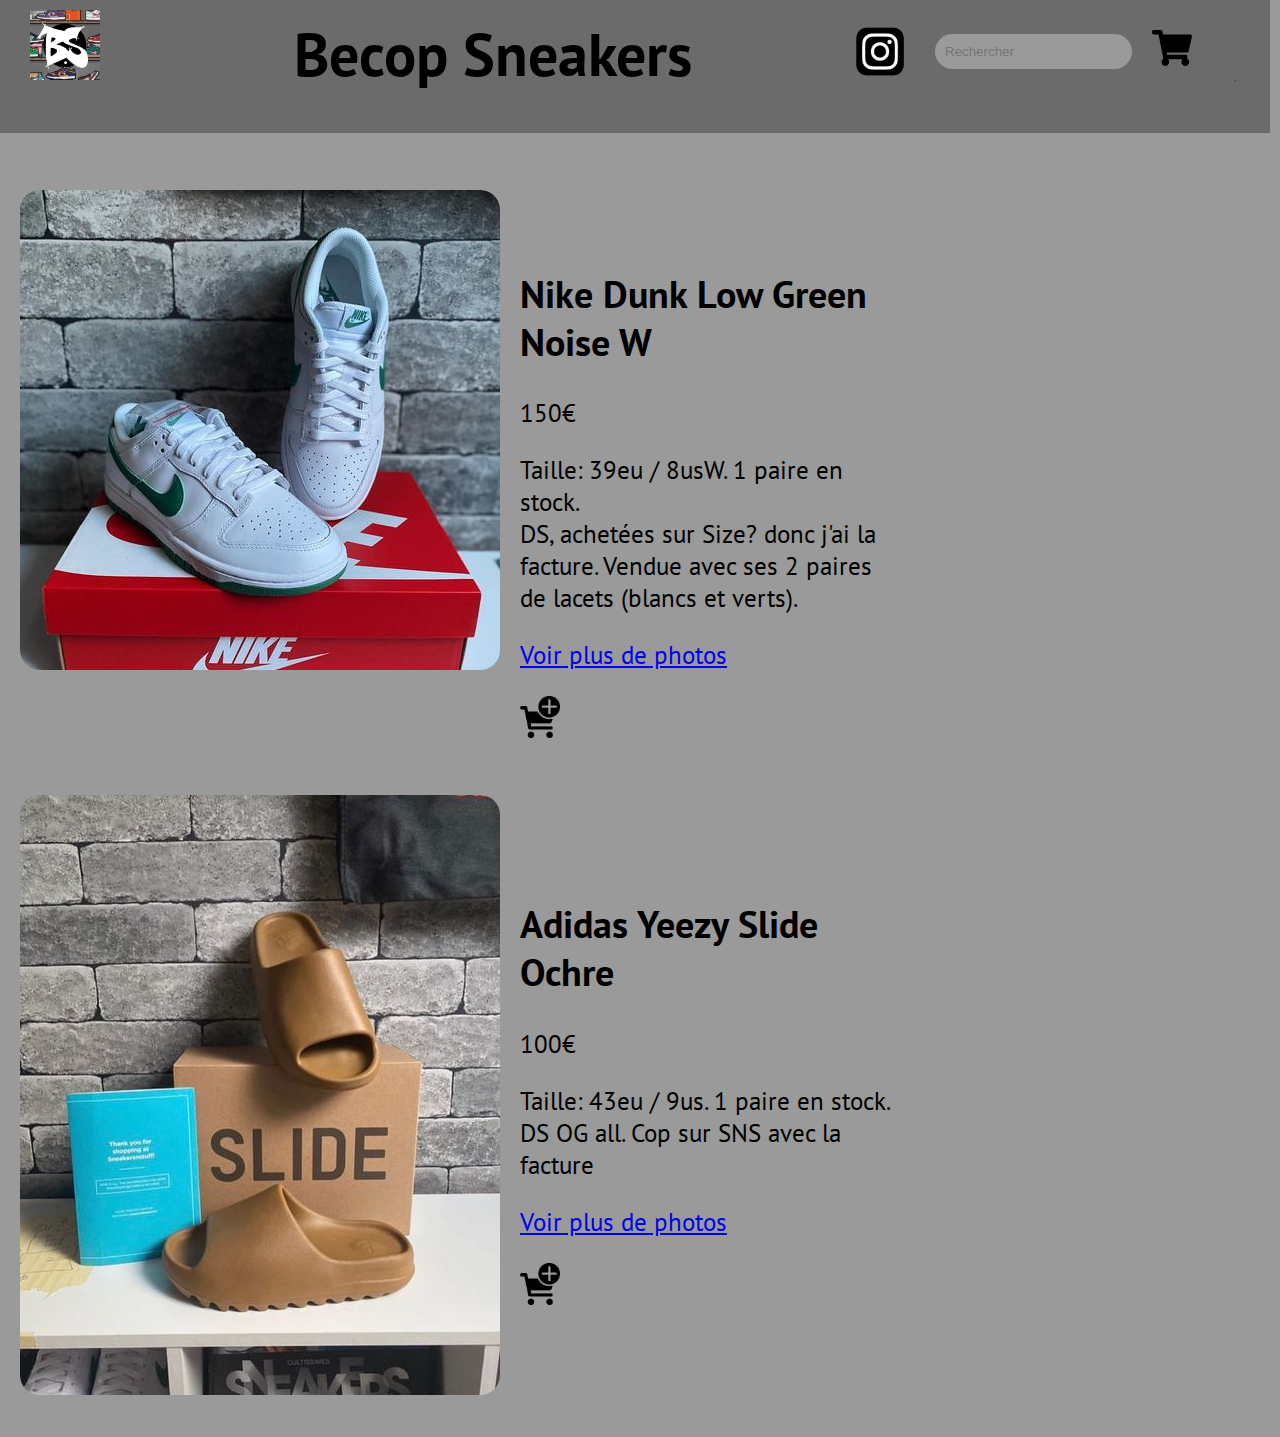
<file: becop.snkrs/HTML/index.html>
<!DOCTYPE html>
<html>
<head>
	<meta charset="utf-8">
	<meta name="viewport" content="width=device-width, initial-scale=1">
	<title>Becop SNKRS</title>
	<link rel="stylesheet" type="text/css" href="../CSS/style.css">
</head>
<body>


	<!-- Barre de navigation -->
	<nav>
		<figure class="logo">
			<a href="index.html"><img src="../Images/logo/logo.jpg" alt="Becop SNKRS"></a>
		</figure>

		<h1>Becop Sneakers</h1>
		

		<div class="onglets">
			<a href="https://www.instagram.com/becop.snkrs/" target="_blank"><img src="../Images/icones/logo-insta.png"></a>
			<form >
				<input id="searchbar" type="search" name="Rechercher" placeholder="Rechercher">
			</form>
			<form target="paypal" action="https://www.paypal.com/cgi-bin/webscr" method="post">
<input type="hidden" name="cmd" value="_cart">
<input type="hidden" name="business" value="oceanefontaine.mh@gmail.com">
<input type="hidden" name="display" value="1">
<input id="cart" type="image" src="../Images/icones/shopping-cart-solid.svg" border="0" name="submit" alt="PayPal, le réflexe sécurité pour payer en ligne">
<img alt="" border="0" src="../Images/icones/shopping-cart-solid.svg" width="1" height="1">
</form>

		</div>
	</nav>
	
	<!-- Fin de la barre de navigation -->


	<!-- Shopping cards -->
<div class="corps">
	<p class="blank"> </p>
	<!-- Dunk Low Green Noise -->
	<p style="float:left"><a href="dunk_green_noise.html"><img src="../Images/Dunk Low Green Noise/dunk_green_noise.jpg" alt="Dunk Green noise" class="card"></a></p>
	<p class="card_text">
		<h2>Nike Dunk Low Green Noise W</h2>
		<p>150€</p>
		<p>Taille: 39eu / 8usW. 1 paire en stock.<br>DS, achetées sur Size? donc j'ai la facture. Vendue avec ses 2 paires de lacets (blancs et verts). </p>
		<a href="dunk_green_noise.html">Voir plus de photos</a>
		<p>
			 <form target="paypal" action="https://www.paypal.com/cgi-bin/webscr" method="post">
<input type="hidden" name="cmd" value="_s-xclick">
<input type="hidden" name="hosted_button_id" value="ZC3LRKGP5J6YS">
<input class="addtocart" type="image" src="../Images/icones/addtocart.png" border="0" name="submit" alt="PayPal, le réflexe sécurité pour payer en ligne">
			</form> 
		</p>
	</p>
	<div style="clear:both"></div>
	<!-- Fin des Dunk Low Green Noise -->


	<!-- Yeezy Slide Ochre -->
	<p style="float:left"><a href="yeezy_slide_ochre.html"><img src="../Images/Adidas Yeezy Slide Ochre/yeezy_slide_ochre.jpg" alt="Dunk Green noise" class="card"></a></p>
	<p class="card_text">
		<h2>Adidas Yeezy Slide Ochre</h2>
		<p>100€</p>
		<p>Taille: 43eu / 9us. 1 paire en stock.<br>DS OG all. Cop sur SNS avec la facture </p>
		<a href="yeezy_slide_ochre.html">Voir plus de photos</a>
		<p>
			<form target="paypal" action="https://www.paypal.com/cgi-bin/webscr" method="post">
<input type="hidden" name="cmd" value="_s-xclick">
<input type="hidden" name="hosted_button_id" value="NA6NGNVZQNP2S">
<input class="addtocart" type="image" src="../Images/icones/addtocart.png" border="0" name="submit" alt="PayPal, le réflexe sécurité pour payer en ligne">
</form>
		</p>
	</p>
	<div style="clear:both"></div>
	<!-- Fin des Yeezy Slide Ochre -->
</div>
	<!-- Fin des shopping cards -->
</body>
</file>
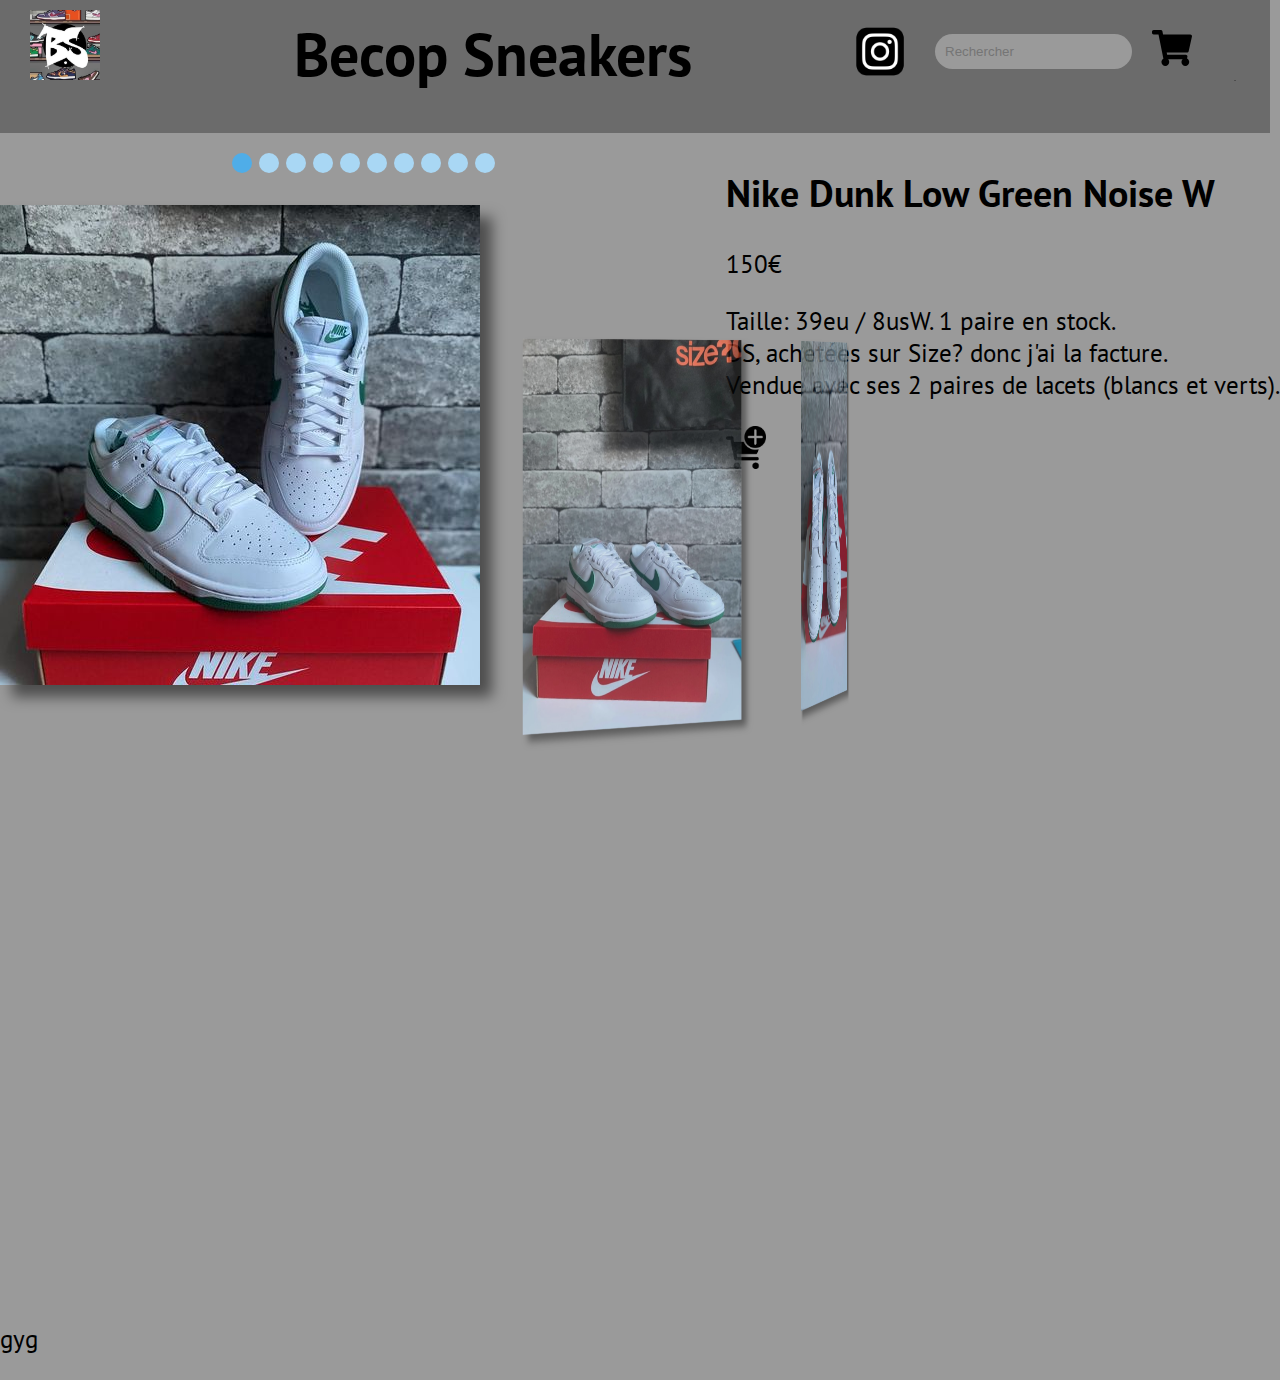
<file: becop.snkrs/HTML/dunk_green_noise.html>
<!DOCTYPE html>
<html>
<head>
	<meta charset="utf-8">
	<meta name="viewport" content="width=device-width, initial-scale=1">
	<link rel="stylesheet" type="text/css" href="../CSS/caroussel.css">
	<link rel="stylesheet" type="text/css" href="../CSS/style.css">
	<title>Dunk Low Green Noise</title>
</head>
<body>

	<!-- Barre de navigation -->
	<nav>
		<figure class="logo">
			<a href="index.html"><img src="../Images/logo/logo.jpg" alt="Becop SNKRS"></a>
		</figure>

		<h1>Becop Sneakers</h1>
		

		<div class="onglets">
			<a href="https://www.instagram.com/becop.snkrs/" target="_blank"><img src="../Images/icones/logo-insta.png"></a>
			<form >
				<input id="searchbar" type="search" name="Rechercher" placeholder="Rechercher">
			</form>
			<form target="paypal" action="https://www.paypal.com/cgi-bin/webscr" method="post">
<input type="hidden" name="cmd" value="_cart">
<input type="hidden" name="business" value="oceanefontaine.mh@gmail.com">
<input type="hidden" name="display" value="1">
<input id="cart" type="image" src="../Images/icones/shopping-cart-solid.svg" border="0" name="submit" alt="PayPal, le réflexe sécurité pour payer en ligne">
<img alt="" border="0" src="../Images/icones/shopping-cart-solid.svg" width="1" height="1">
</form>

		</div>
	</nav>
	
	<!-- Fin de la barre de navigation -->

	<!-- caroussel -->
<div style="float:right">
		<h2><span class="caroussel_text">Nike Dunk Low Green Noise W</span></h2>
		<p>150€</p>
		<p>Taille: 39eu / 8usW. 1 paire en stock.<br>DS, achetées sur Size? donc j'ai la facture. <br>Vendue avec ses 2 paires de lacets (blancs et verts). </p>
		<p>
			 <form target="paypal" action="https://www.paypal.com/cgi-bin/webscr" method="post">
<input type="hidden" name="cmd" value="_s-xclick">
<input type="hidden" name="hosted_button_id" value="ZC3LRKGP5J6YS">
<input class="addtocart" type="image" src="../Images/icones/addtocart.png" border="0" name="submit" alt="PayPal, le réflexe sécurité pour payer en ligne">
			</form> 
		</p>
			
</div>

	<p><div class='caroussel_diapo'>
<input checked id="carou_un" name="rotation" type="radio">
<label for="carou_un"></label>
<input id="carou_deux" name="rotation" type="radio">
<label for="carou_deux"></label>
<input id="carou_trois" name="rotation" type="radio">
<label for="carou_trois"></label>
<input id="carou_quatre" name="rotation" type="radio">
<label for="carou_quatre"></label>
<input id="carou_cinq" name="rotation" type="radio">
<label for="carou_cinq"></label>
<input id="carou_six" name="rotation" type="radio">
<label for="carou_six"></label>
<input id="carou_sept" name="rotation" type="radio">
<label for="carou_sept"></label>
<input id="carou_huit" name="rotation" type="radio">
<label for="carou_huit"></label>
<input id="carou_neuf" name="rotation" type="radio">
<label for="carou_neuf"></label>
<input id="carou_dix" name="rotation" type="radio">
<label for="carou_dix"></label>

<p>
<div class="contenu_carou">
<div class="caroussel">
<img src="../Images/Dunk Low Green Noise/dunk_green_noise.jpg" alt>
<img src="../Images/Dunk Low Green Noise/dunk_green_noise_2.jpg" alt>
<img src="../Images/Dunk Low Green Noise/dunk_green_noise_3.jpg" alt>
<img src="../Images/Dunk Low Green Noise/dunk_green_noise_4.jpg" alt>
<img src="../Images/Dunk Low Green Noise/dunk_green_noise_5.jpg" alt>
<img src="../Images/Dunk Low Green Noise/dunk_green_noise_6.jpg" alt>
<img src="../Images/Dunk Low Green Noise/dunk_green_noise_7.jpg" alt>
<img src="../Images/Dunk Low Green Noise/dunk_green_noise_8.jpg" alt>
<img src="../Images/Dunk Low Green Noise/dunk_green_noise_9.jpg" alt>
<img src="../Images/Dunk Low Green Noise/dunk_green_noise_10.jpg" alt>
</div>
</div>
</div>	
</p>
<div style="clear:both"></div>

<p><br><br><br><br><br><br><br><br><br><br><br><br><br><br><br><br><br><br><br><br><br><br><br>gyg</p>
<!-- fin du caroussel -->


</body>
</html>
</file>
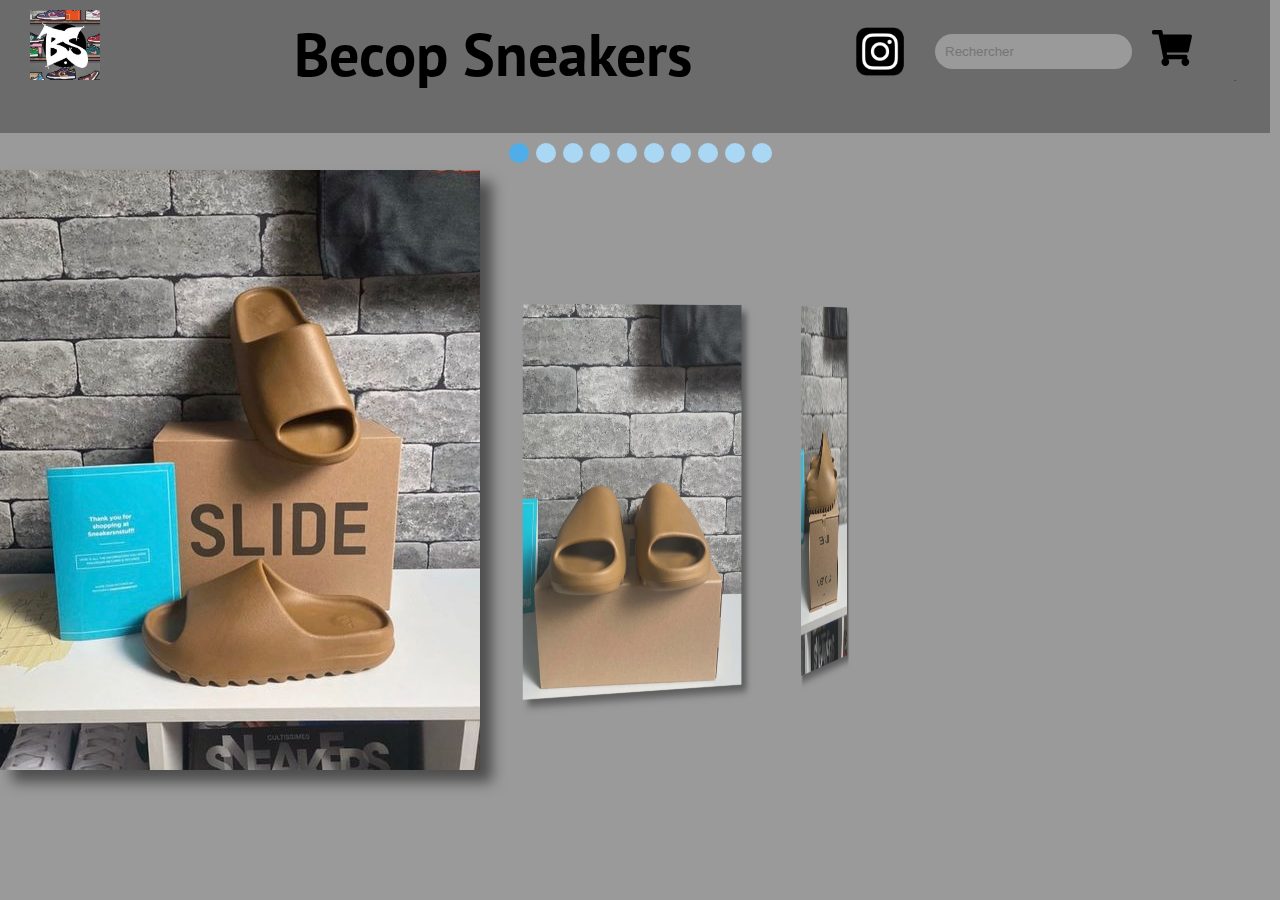
<file: becop.snkrs/HTML/yeezy_slide_ochre.html>
<!DOCTYPE html>
<html>
<head>
	<meta charset="utf-8">
	<meta name="viewport" content="width=device-width, initial-scale=1">
	<link rel="stylesheet" type="text/css" href="../CSS/caroussel.css">
	<link rel="stylesheet" type="text/css" href="../CSS/style.css">
	<title>Dunk Low Green Noise</title>
</head>
<body>

	<!-- Barre de navigation -->
	<nav>
		<figure class="logo">
			<a href="index.html"><img src="../Images/logo/logo.jpg" alt="Becop SNKRS"></a>
		</figure>

		<h1>Becop Sneakers</h1>
		

		<div class="onglets">
			<a href="https://www.instagram.com/becop.snkrs/" target="_blank"><img src="../Images/icones/logo-insta.png"></a>
			<form >
				<input id="searchbar" type="search" name="Rechercher" placeholder="Rechercher">
			</form>
			<form target="paypal" action="https://www.paypal.com/cgi-bin/webscr" method="post">
<input type="hidden" name="cmd" value="_cart">
<input type="hidden" name="business" value="oceanefontaine.mh@gmail.com">
<input type="hidden" name="display" value="1">
<input id="cart" type="image" src="../Images/icones/shopping-cart-solid.svg" border="0" name="submit" alt="PayPal, le réflexe sécurité pour payer en ligne">
<img alt="" border="0" src="../Images/icones/shopping-cart-solid.svg" width="1" height="1">
</form>

		</div>
	</nav>
	
	<!-- Fin de la barre de navigation -->

	<!-- caroussel -->
	<p style="float:left">
	<div class='caroussel_diapo'>
<input checked id="carou_un" name="rotation" type="radio">
<label for="carou_un"></label>
<input id="carou_deux" name="rotation" type="radio">
<label for="carou_deux"></label>
<input id="carou_trois" name="rotation" type="radio">
<label for="carou_trois"></label>
<input id="carou_quatre" name="rotation" type="radio">
<label for="carou_quatre"></label>
<input id="carou_cinq" name="rotation" type="radio">
<label for="carou_cinq"></label>
<input id="carou_six" name="rotation" type="radio">
<label for="carou_six"></label>
<input id="carou_sept" name="rotation" type="radio">
<label for="carou_sept"></label>
<input id="carou_huit" name="rotation" type="radio">
<label for="carou_huit"></label>
<input id="carou_neuf" name="rotation" type="radio">
<label for="carou_neuf"></label>
<input id="carou_dix" name="rotation" type="radio">
<label for="carou_dix"></label>
<div class="contenu_carou">
<div class="caroussel">
<img src="../Images/Adidas Yeezy Slide Ochre/yeezy_slide_ochre.jpg" alt>
<img src="../Images/Adidas Yeezy Slide Ochre/yeezy_slide_ochre_2.jpg" alt>
<img src="../Images/Adidas Yeezy Slide Ochre/yeezy_slide_ochre_3.jpg" alt>
<img src="../Images/Adidas Yeezy Slide Ochre/yeezy_slide_ochre_4.jpg" alt>
<img src="../Images/Adidas Yeezy Slide Ochre/yeezy_slide_ochre_5.jpg" alt>
<img src="../Images/Adidas Yeezy Slide Ochre/yeezy_slide_ochre_6.jpg" alt>
<img src="../Images/Adidas Yeezy Slide Ochre/yeezy_slide_ochre_7.jpg" alt>
<img src="../Images/Adidas Yeezy Slide Ochre/yeezy_slide_ochre_8.jpg" alt>
<img src="../Images/Adidas Yeezy Slide Ochre/yeezy_slide_ochre_9.jpg" alt>
<img src="../Images/Adidas Yeezy Slide Ochre/yeezy_slide_ochre_10.jpg" alt>
</div>
</div>
</div>	
</p>
<!-- fin du caroussel -->


</body>
</html>
</file>
<file: becop.snkrs/CSS/style.css>
@import url('https://fonts.googleapis.com/css2?family=PT+Sans&display=swap');

body{
	margin:  auto;
	font-family: 'PT Sans', sans-serif;
	font-size: 25px;
	background-color: #9A9A9A;
}

/*Barre de navigation*/

nav{
	width: 100%;
	display:  flex;
	flex-wrap: wrap;
	justify-content: space-between;
	background-color: #6B6B6B;
	position:  sticky;
	top: 0;
	padding: 0px;
	margin-top: -10px;
	margin-left: -10px;
	margin-right: -10px;
	margin-bottom: 15px;
	font-size: 30px;
}

nav .logo{
	margin-top: 10px;
}

nav h1{
	margin-top: 15px;
}

nav img{
	width: 70px;
	margin-bottom: -15px;
}

nav .onglets{
	display: flex;
	flex-wrap: wrap;
	margin-top: 25px;
}

nav #searchbar{
	margin-top: -20px;
	margin-bottom: 10px;
	margin-right: 20px;
	margin-left: 20px;
	padding: 10px;
	border-radius: 30px;
	border: none;
	outline: none;
	background-color: #9A9A9A;
}

nav #cart{
	width: 40px;
	margin-top: 5px;
}

/*Fin de la barre de navigation*/

/*Shopping cards*/

.card{
	border-radius: 20px;
	margin-left: 20px;
	margin-right: 20px;
}

.card_text{
	margin-top: 130px;
}

.addtocart{
	width: 40px;
}
/*Fin des Shopping cards*/

.caroussel_text{
}

.blank{
	margin-top: -30px;
}

.corps{
	width:  70%;
}
</file>
<file: becop.snkrs/CSS/caroussel.css>
/*****carrousel 3d avec navigation*****/

*{box-sizing: border-box}


img{max-width:100%}
	
	
	
	
	
.caroussel_diapo input{position:absolute;left:-9999px}
    

.caroussel_diapo{	
position:static;
text-align:center;
margin:0 auto}


.contenu_carou {

width:500px;
height:332px;


perspective:4000px}


.caroussel{

transform-style:preserve-3d;
position:static;
width:500px;
height:332px;
transition:1s
	
	}

.caroussel img {
	
position:absolute;
top:0;left:0;
outline:1px solid transparent;
backface-visibility:hidden;
transition:1s
	
	}

.caroussel img{filter:blur(3px);opacity:.8}	
.caroussel img:nth-child(1){transform:translate3d(0,0,675px) scale(.6)}
.caroussel img:nth-child(2){transform:rotateY(36deg) translateZ(675px) scale(.6)}
.caroussel img:nth-child(3){transform:rotateY(72deg) translateZ(675px) scale(.6)}
.caroussel img:nth-child(4){transform:rotateY(108deg) translateZ(675px) scale(.6)}
.caroussel img:nth-child(5){transform:rotateY(144deg) translateZ(675px) scale(.6)}
.caroussel img:nth-child(6){transform:rotateY(180deg) translateZ(675px) scale(.6)}
.caroussel img:nth-child(7){transform:rotateY(216deg) translateZ(675px) scale(.6)}
.caroussel img:nth-child(8){transform:rotateY(252deg) translateZ(675px) scale(.6)}
.caroussel img:nth-child(9){transform:rotateY(288deg) translateZ(675px) scale(.6)}
.caroussel img:nth-child(10){transform:rotateY(324deg) translateZ(675px) scale(.6)}

.caroussel_diapo input[type=radio] + label {
	
cursor:pointer;
background:hsl(203,77%,81%);
display:inline-block;
width:20px;
border-radius:50%;
height:20px
	
	}
	
.caroussel_diapo input[type=radio]:checked + label{background:hsl(203,77%,61%)}

.caroussel_diapo label{background:hsl(203,77%,61%)}



.caroussel_diapo input[name="rotation"]:checked ~ .contenu_carou .caroussel img:nth-child(n){
	filter:drop-shadow(12px 12px 7px hsla(0,0%,0%,.5))
	
	}	

/*gauche*/
.caroussel_diapo #carou_un:checked ~ .contenu_carou .caroussel{transform:translateZ(-675px)}
.caroussel_diapo #carou_deux:checked ~ .contenu_carou .caroussel{transform:translateZ(-675px) rotateY(-36deg)}
.caroussel_diapo #carou_trois:checked ~ .contenu_carou .caroussel{transform:translateZ(-675px) rotateY(-72deg)}
.caroussel_diapo #carou_quatre:checked ~ .contenu_carou .caroussel{transform:translateZ(-675px) rotateY(-108deg)}
.caroussel_diapo #carou_cinq:checked ~ .contenu_carou .caroussel{transform:translateZ(-675px) rotateY(-144deg)}
.caroussel_diapo #carou_six:checked ~ .contenu_carou .caroussel{transform:translateZ(-675px) rotateY(-180deg)}
.caroussel_diapo #carou_sept:checked ~ .contenu_carou .caroussel{transform:translateZ(-675px) rotateY(-216deg)}
.caroussel_diapo #carou_huit:checked ~ .contenu_carou .caroussel{transform:translateZ(-675px) rotateY(-252deg)}
.caroussel_diapo #carou_neuf:checked ~ .contenu_carou .caroussel{transform:translateZ(-675px) rotateY(-288deg)}
.caroussel_diapo #carou_dix:checked ~ .contenu_carou .caroussel{transform:translateZ(-675px) rotateY(-324deg)}

/*droite*/
.caroussel_diapo #carou_un:checked ~ .contenu_carou .caroussel img:nth-child(1){transform:translateZ(675px) scale(1);opacity:1}
.caroussel_diapo #carou_deux:checked ~ .contenu_carou .caroussel img:nth-child(2){transform:rotateY(36deg) translateZ(675px) scale(1);opacity:1}
.caroussel_diapo #carou_trois:checked ~ .contenu_carou .caroussel img:nth-child(3){transform:rotateY(72deg) translateZ(675px) scale(1);opacity:1}
.caroussel_diapo #carou_quatre:checked ~ .contenu_carou .caroussel img:nth-child(4){transform:rotateY(108deg) translateZ(675px) scale(1);opacity:1}
.caroussel_diapo #carou_cinq:checked ~ .contenu_carou .caroussel img:nth-child(5){transform:rotateY(144deg) translateZ(675px) scale(1);opacity:1}
.caroussel_diapo #carou_six:checked ~ .contenu_carou .caroussel img:nth-child(6){transform:rotateY(180deg) translateZ(675px) scale(1);opacity:1}
.caroussel_diapo #carou_sept:checked ~ .contenu_carou .caroussel img:nth-child(7){transform:rotateY(216deg) translateZ(675px) scale(1);opacity:1}
.caroussel_diapo #carou_huit:checked ~ .contenu_carou .caroussel img:nth-child(8){transform:rotateY(252deg) translateZ(675px) scale(1);opacity:1}
.caroussel_diapo #carou_neuf:checked ~ .contenu_carou .caroussel img:nth-child(9){transform:rotateY(288deg) translateZ(675px) scale(1);opacity:1}
.caroussel_diapo #carou_dix:checked ~ .contenu_carou .caroussel img:nth-child(10){transform:rotateY(324deg) translateZ(675px) scale(1);opacity:1}
</file>
